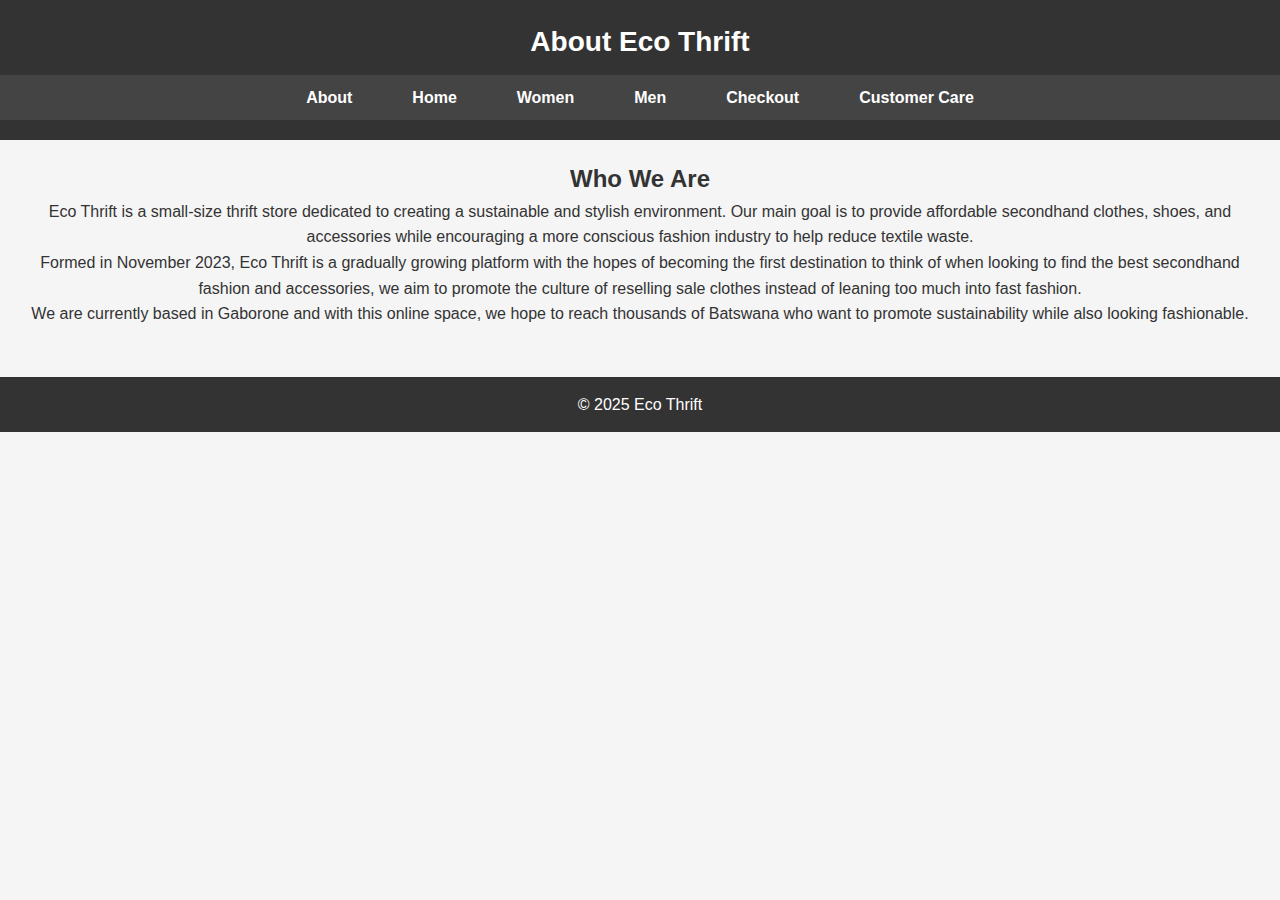
<file: about.html>
<!DOCTYPE html>
<html lang="en">
<head>
  <meta charset="UTF-8" />
  <meta name="viewport" content="width=device-width, initial-scale=1.0"/>
  <title>About Us | Eco Thrift</title>
  <link rel="stylesheet" href="styles.css">
</head>
<body>

<header>
  <h1>About Eco Thrift</h1>
  <nav>
    <ul>
       <li><a href= "about.html">About</a></li>
      <li><a href="index.html">Home</a></li>
      <li><a href="women.html">Women</a></li>
      <li><a href="men.html">Men</a></li>
      <li><a href="checkout.html">Checkout</a></li>
      <li><a href="customer-care.html">Customer Care</a></li>
    </ul>
  </nav>
</header>

<main>
  <section>
    <h2>Who We Are</h2>
    <p>
      Eco Thrift is a small-size thrift store dedicated to creating a sustainable and stylish environment. Our main goal is to provide affordable secondhand clothes, shoes, and accessories while encouraging a more conscious fashion industry to help reduce textile waste.
    </p>

    <p>
     Formed in November 2023, Eco Thrift is a gradually growing platform with the hopes of becoming the first destination to think of when looking to find the best secondhand fashion and accessories, we aim to promote the culture of reselling sale clothes instead of leaning too much into fast fashion.
    </p>

    <p>
      We are currently based in Gaborone and with this online space, we hope to reach thousands of Batswana who want to promote sustainability while also looking fashionable.
    </p>
  </section>
</main>

<footer>
  <p>&copy; 2025 Eco Thrift</p>
</footer>

</body>
</html>
</file>
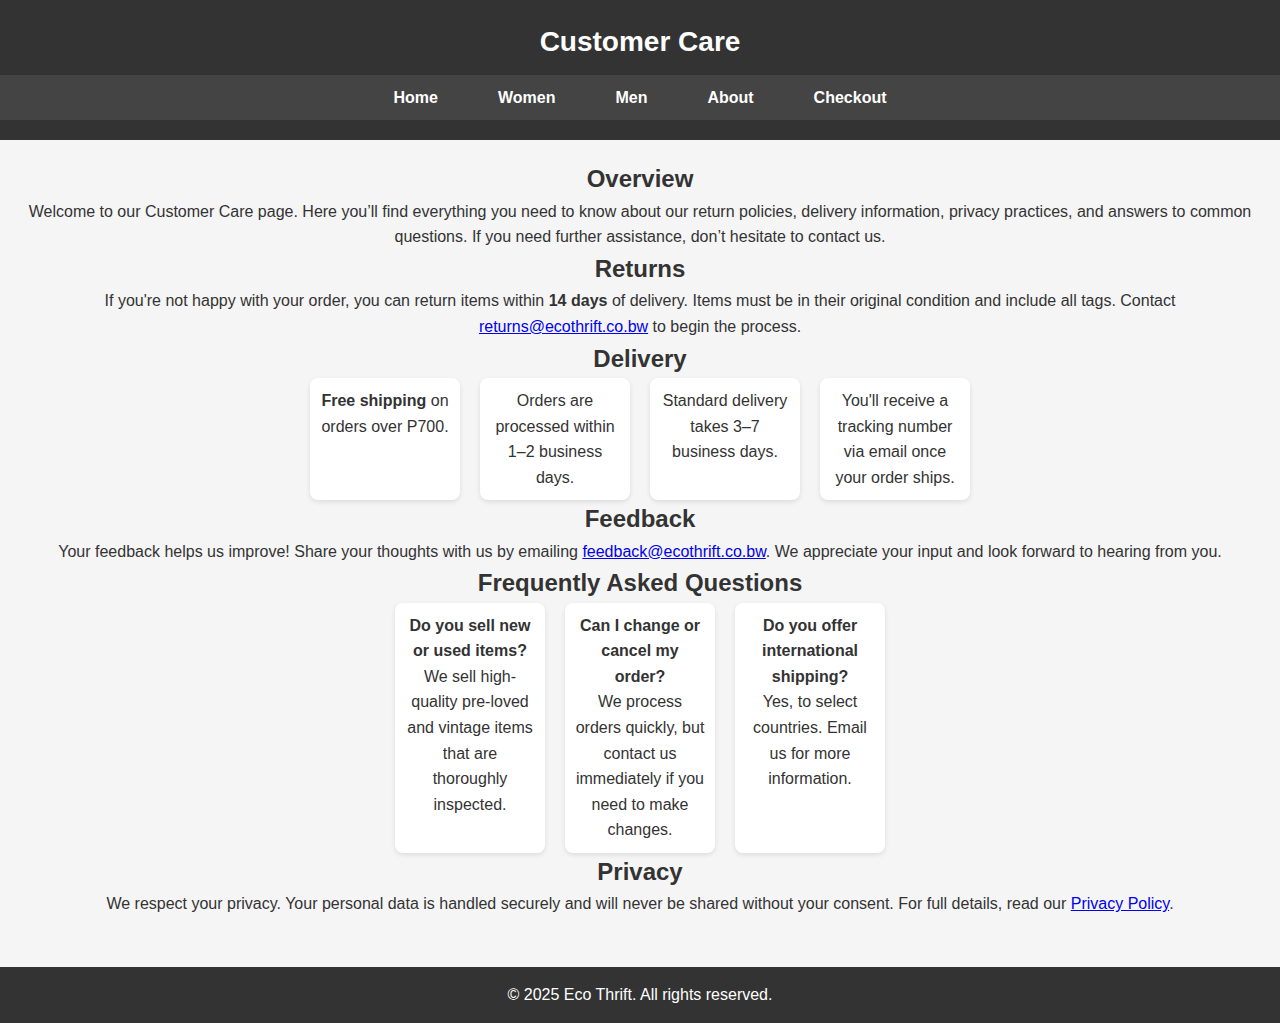
<file: customer-care.html>
<!DOCTYPE html>
<html lang="en">
<head>
  <meta charset="UTF-8" />
  <meta name="viewport" content="width=device-width, initial-scale=1.0"/>
  <title>Customer Care | Eco Thrift</title>
  <link rel="stylesheet" href="styles.css">
</head>
<body>

<header>
  <h1>Customer Care</h1>
  <nav>
    <ul>
      <li><a href="index.html">Home</a></li>
      <li><a href="women.html">Women</a></li>
      <li><a href="men.html">Men</a></li>
      <li><a href="about.html">About</a></li>
      <li><a href="checkout.html">Checkout</a></li>
    </ul>
  </nav>
</header>

<main>
  <section>
    <h2>Overview</h2>
    <p>Welcome to our Customer Care page. Here you’ll find everything you need to know about our return policies, delivery information, privacy practices, and answers to common questions. If you need further assistance, don’t hesitate to contact us.</p>
  </section>

  <section>
    <h2>Returns</h2>
    <p>If you're not happy with your order, you can return items within <strong>14 days</strong> of delivery. Items must be in their original condition and include all tags. Contact <a href="mailto:returns@ecothrift.co.bw">returns@ecothrift.co.bw</a> to begin the process.</p>
  </section>

  <section>
    <h2>Delivery</h2>
    <ul>
      <li><strong>Free shipping</strong> on orders over P700.</li>
      <li>Orders are processed within 1–2 business days.</li>
      <li>Standard delivery takes 3–7 business days.</li>
      <li>You'll receive a tracking number via email once your order ships.</li>
    </ul>
  </section>

  <section>
    <h2>Feedback</h2>
    <p>Your feedback helps us improve! Share your thoughts with us by emailing <a href="mailto:feedback@ecothrift.co.bw">feedback@ecothrift.co.bw</a>. We appreciate your input and look forward to hearing from you.</p>
  </section>

  <section>
    <h2>Frequently Asked Questions</h2>
    <ul>
      <li><strong>Do you sell new or used items?</strong><br>We sell high-quality pre-loved and vintage items that are thoroughly inspected.</li>
      <li><strong>Can I change or cancel my order?</strong><br>We process orders quickly, but contact us immediately if you need to make changes.</li>
      <li><strong>Do you offer international shipping?</strong><br>Yes, to select countries. Email us for more information.</li>
    </ul>
  </section>

  <section>
    <h2>Privacy</h2>
    <p>We respect your privacy. Your personal data is handled securely and will never be shared without your consent. For full details, read our <a href="#">Privacy Policy</a>.</p>
  </section>
</main>

<footer>
  <p>&copy; 2025 Eco Thrift. All rights reserved.</p>
</footer>

</body>
</html>
</file>
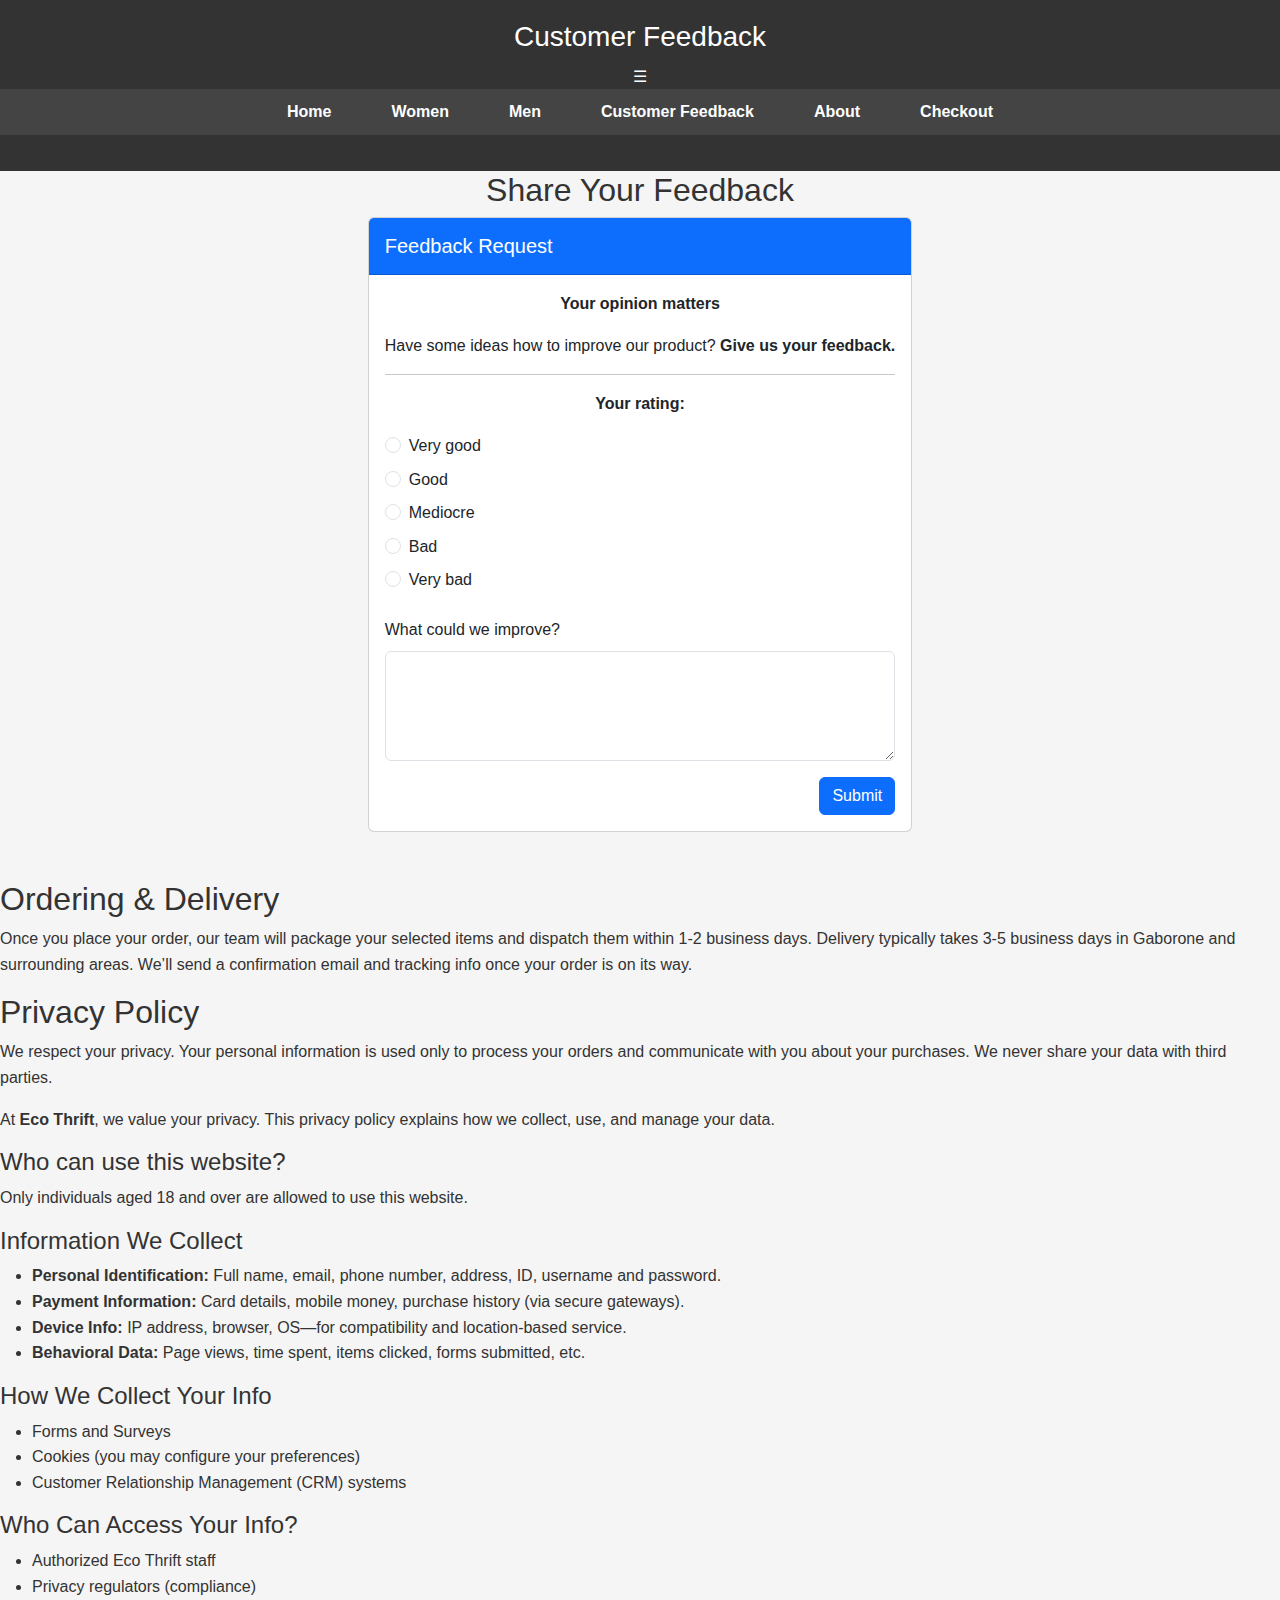
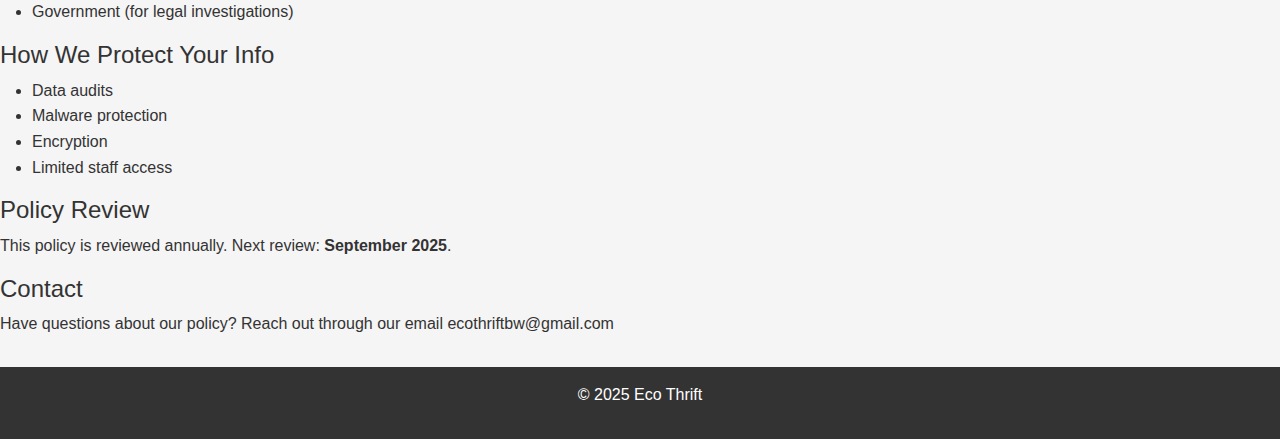
<file: customer-feedback.html>
<!DOCTYPE html>
<html lang="en">
<head>
  <meta charset="UTF-8" />
  <meta name="viewport" content="width=device-width, initial-scale=1.0"/>
  <title>Customer Feedback | Eco Thrift</title>

  <!-- Bootstrap CSS -->
  <link href="https://cdn.jsdelivr.net/npm/bootstrap@5.3.3/dist/css/bootstrap.min.css" rel="stylesheet"/>
   <link rel="stylesheet" href="styles.css">
  
</head>
<body>

<header>
  <h1>Customer Feedback</h1>
  <div class="menu-icon" onclick="toggleMenu()">☰</div>
  <nav>
    <ul id="nav-links">
      <li><a href="index.html">Home</a></li>
      <li><a href="women.html">Women</a></li>
      <li><a href="men.html">Men</a></li>
      <li><a href="customer-feedback">Customer Feedback</a></li>
      <li><a href="about">About</a></li>
      <li><a href="checkout.html">Checkout</a></li>
    </ul>
  </nav>
</header>



  <!-- Move feedback section first -->
<section class="feedback-section">
  <h2 class="text-center">Share Your Feedback</h2>
  <div class="feedback-form-wrapper d-flex justify-content-center">
    <div class="card feedback-card" >
      <div class="card-header bg-primary text-white">
        <h5 class="card-title mt-2">Feedback Request</h5>
      </div>
      <div class="card-body">
        <div class="text-center mb-3">
          <i class="far fa-file-alt fa-4x text-primary"></i>
          <p><strong>Your opinion matters</strong></p>
          <p>Have some ideas how to improve our product? <strong>Give us your feedback.</strong></p>
        </div>
        <hr />
        <form id="feedback-form">
          <p class="text-center"><strong>Your rating:</strong></p>
          <div class="form-check mb-2">
            <input class="form-check-input" type="radio" name="rating" id="rating1">
            <label class="form-check-label" for="rating1">Very good</label>
          </div>
          <div class="form-check mb-2">
            <input class="form-check-input" type="radio" name="rating" id="rating2">
            <label class="form-check-label" for="rating2">Good</label>
          </div>
          <div class="form-check mb-2">
            <input class="form-check-input" type="radio" name="rating" id="rating3">
            <label class="form-check-label" for="rating3">Mediocre</label>
          </div>
          <div class="form-check mb-2">
            <input class="form-check-input" type="radio" name="rating" id="rating4">
            <label class="form-check-label" for="rating4">Bad</label>
          </div>
          <div class="form-check mb-4">
            <input class="form-check-input" type="radio" name="rating" id="rating5">
            <label class="form-check-label" for="rating5">Very bad</label>
          </div>

          <div class="mb-3">
            <label class="form-label" for="feedbackText">What could we improve?</label>
            <textarea class="form-control" id="feedbackText" rows="4"></textarea>
          </div>

          <div class="text-end">
            <button type="submit" class="btn btn-primary">Submit</button>
          </div>

          <div id="feedback-thank-you" class="text-success mt-3 d-none text-center">Thank you for your feedback!</p>
        </form>
      </div>
    </div>
  </div>
</section>



  <!-- info section  -->
  <section class="info-section mt-5">
    <h2>Ordering & Delivery</h2>
    <p>Once you place your order, our team will package your selected items and dispatch them within 1-2 business days. Delivery typically takes 3-5 business days in Gaborone and surrounding areas. We’ll send a confirmation email and tracking info once your order is on its way.</p>

    <h2>Privacy Policy</h2>
    <p>We respect your privacy. Your personal information is used only to process your orders and communicate with you about your purchases. We never share your data with third parties.</p>
    <p>At <strong>Eco Thrift</strong>, we value your privacy. This privacy policy explains how we collect, use, and manage your data.</p>

    <h4>Who can use this website?</h4>
    <p>Only individuals aged 18 and over are allowed to use this website.</p>

    <h4>Information We Collect</h4>
    <ul>
      <li><strong>Personal Identification:</strong> Full name, email, phone number, address, ID, username and password.</li>
      <li><strong>Payment Information:</strong> Card details, mobile money, purchase history (via secure gateways).</li>
      <li><strong>Device Info:</strong> IP address, browser, OS—for compatibility and location-based service.</li>
      <li><strong>Behavioral Data:</strong> Page views, time spent, items clicked, forms submitted, etc.</li>
    </ul>

    <h4>How We Collect Your Info</h4>
    <ul>
      <li>Forms and Surveys</li>
      <li>Cookies (you may configure your preferences)</li>
      <li>Customer Relationship Management (CRM) systems</li>
    </ul>

    <h4>Who Can Access Your Info?</h4>
    <ul>
      <li>Authorized Eco Thrift staff</li>
      <li>Privacy regulators (compliance)</li>
      <li>Government (for legal investigations)</li>
    </ul>

    <h4>How We Protect Your Info</h4>
    <ul>
      <li>Data audits</li>
      <li>Malware protection</li>
      <li>Encryption</li>
      <li>Limited staff access</li>
    </ul>

    <h4>Policy Review</h4>
    <p>This policy is reviewed annually. Next review: <strong>September 2025</strong>.</p>

    <h4>Contact</h4>
    <p>Have questions about our policy? Reach out through our email ecothriftbw@gmail.com</p>
  </section>

</main>

<footer>
  <p>&copy; 2025 Eco Thrift</p>
</footer>

<!-- Bootstrap JS -->
<script src="https://cdn.jsdelivr.net/npm/bootstrap@5.3.3/dist/js/bootstrap.bundle.min.js"></script>
<script>
  function toggleMenu() {
    const navLinks = document.getElementById('nav-links');
    navLinks.classList.toggle('active');
  }
</script>
</body>
</html>
</file>
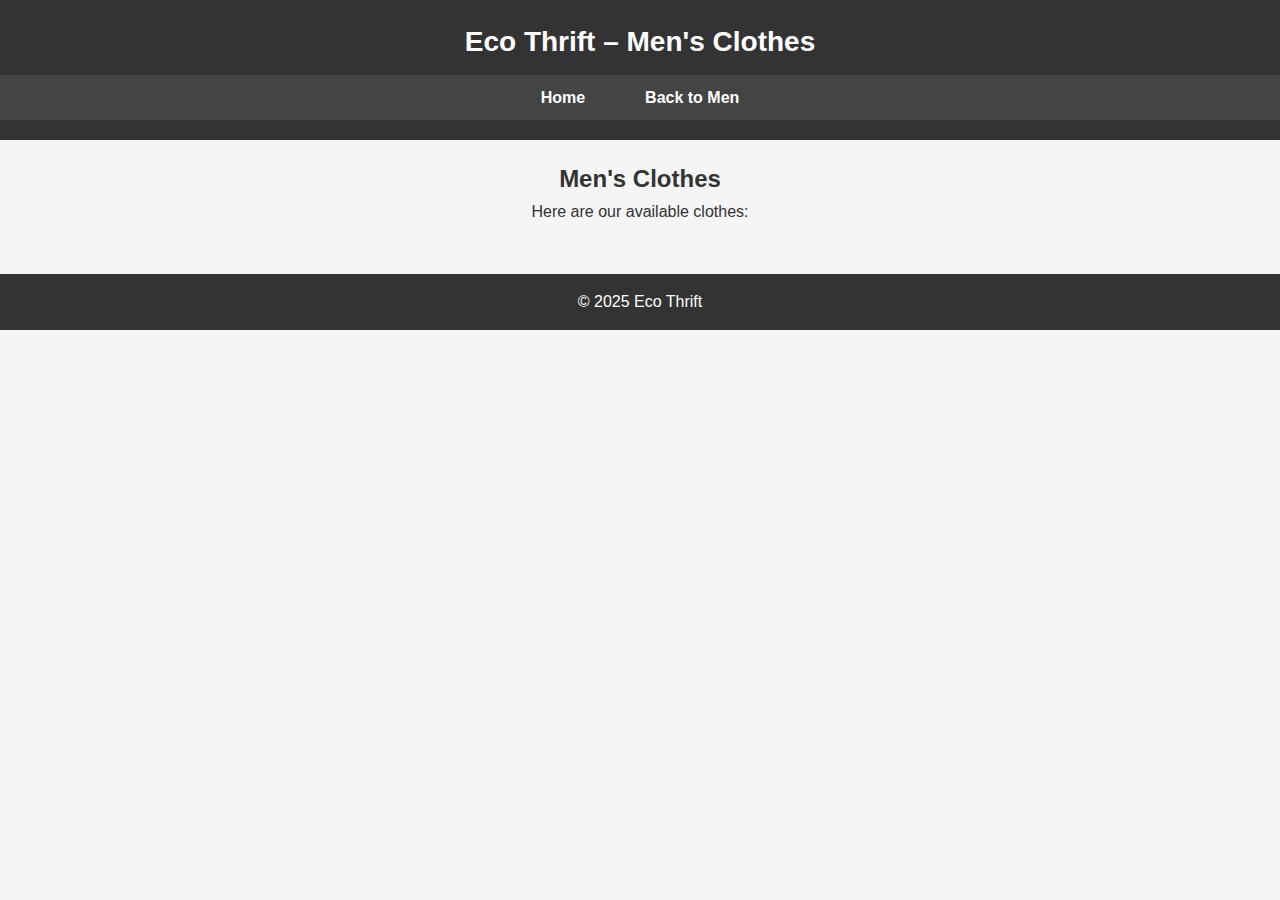
<file: men-clothes.html>
<!DOCTYPE html>
<html lang="en">
<head>
  <meta charset="UTF-8">
  <meta name="viewport" content="width=device-width, initial-scale=1.0">
  <title>Men's Clothes | Eco Thrift</title>
  <link rel="stylesheet" href="styles.css">
</head>
<body>

<header>
  <h1>Eco Thrift – Men's Clothes</h1>
  <nav>
    <ul>
      <li><a href="index.html">Home</a></li>
      <li><a href="men.html">Back to Men</a></li>
    </ul>
  </nav>
</header>

<main>
  <h2>Men's Clothes</h2>
  <p>Here are our available clothes:</p>
  <!-- Add product images and info here -->
</main>

<footer>
  <p>&copy; 2025 Eco Thrift</p>
</footer>

</body>
</html>
</file>
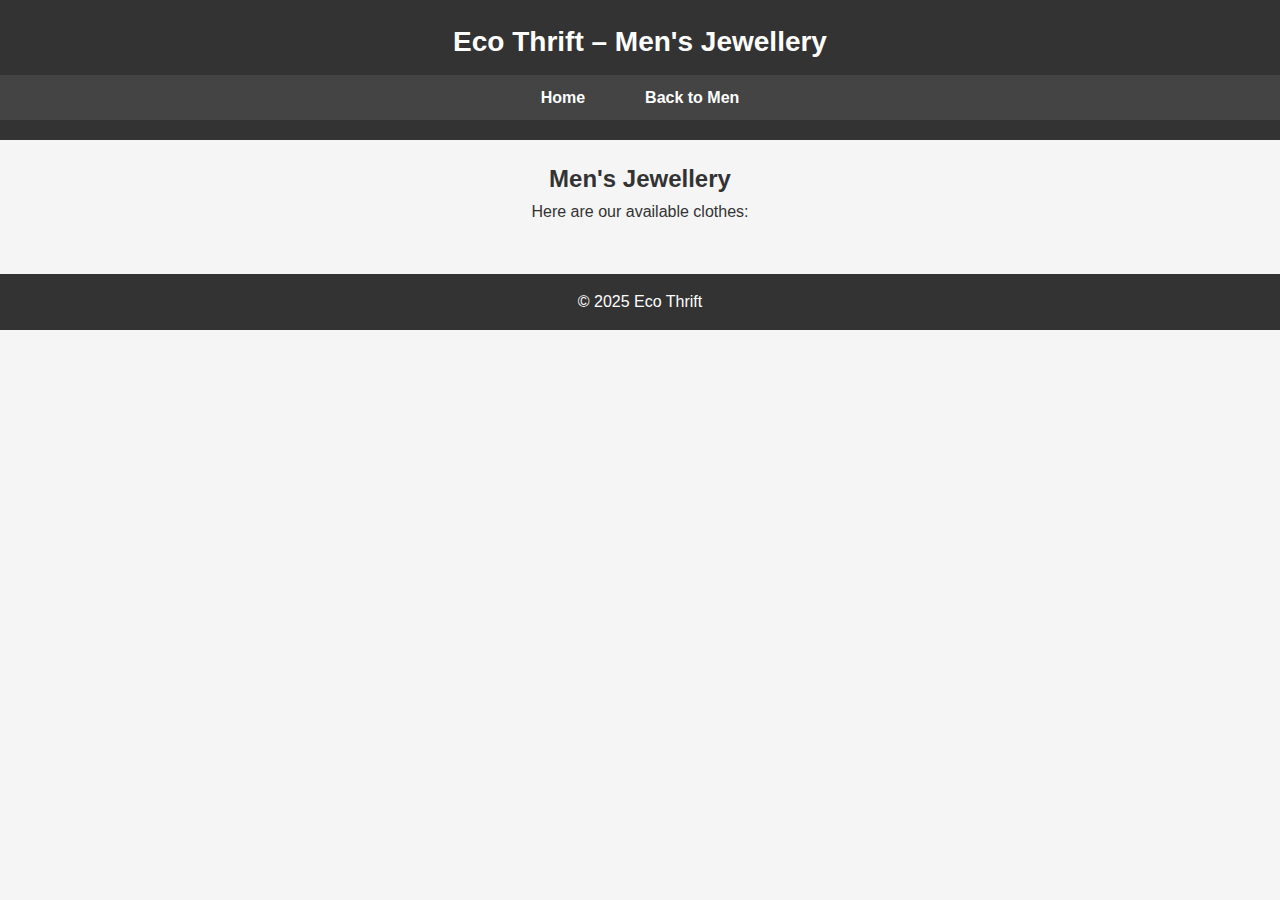
<file: men-jewellery.html>
<!DOCTYPE html>
<html lang="en">
<head>
  <meta charset="UTF-8">
  <meta name="viewport" content="width=device-width, initial-scale=1.0">
  <title>Men's Jewellery | Eco Thrift</title>
  <link rel="stylesheet" href="styles.css">
</head>
<body>

<header>
  <h1>Eco Thrift – Men's Jewellery</h1>
  <nav>
    <ul>
      <li><a href="index.html">Home</a></li>
      <li><a href="men.html">Back to Men</a></li>
    </ul>
  </nav>
</header>

<main>
  <h2>Men's Jewellery</h2>
  <p>Here are our available clothes:</p>
  <!-- Add product images and info here -->
</main>

<footer>
  <p>&copy; 2025 Eco Thrift</p>
</footer>

</body>
</html>
</file>
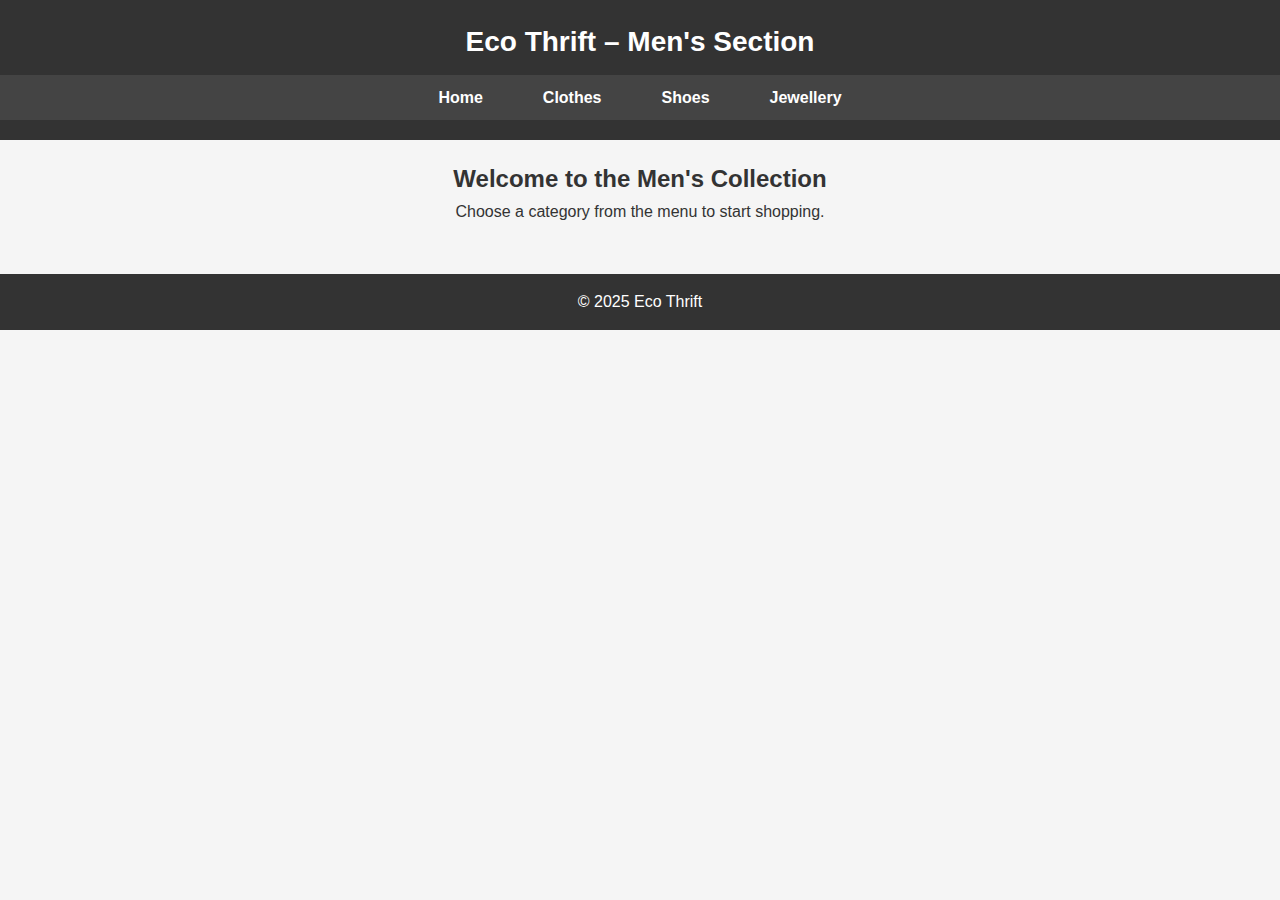
<file: men.html>
<!DOCTYPE html>
<html lang="en">
<head>
  <meta charset="UTF-8">
  <meta name="viewport" content="width=device-width, initial-scale=1.0">
  <title>Men's Section | Eco Thrift</title>
  <link rel="stylesheet" href="styles.css">
</head>
<body>

<header>
  <h1>Eco Thrift – Men's Section</h1>
  <nav>
    <ul>
      <li><a href="index.html">Home</a></li>
      <li><a href="men-clothes.html">Clothes</a></li>
      <li><a href="men-shoes.html">Shoes</a></li>
      <li><a href="men-jewellery.html">Jewellery</a></li>
    </ul>
  </nav>
</header>

<main>
  <h2>Welcome to the Men's Collection</h2>
  <p>Choose a category from the menu to start shopping.</p>
</main>

<footer>
  <p>&copy; 2025 Eco Thrift</p>
</footer>

</body>
</html>
</file>
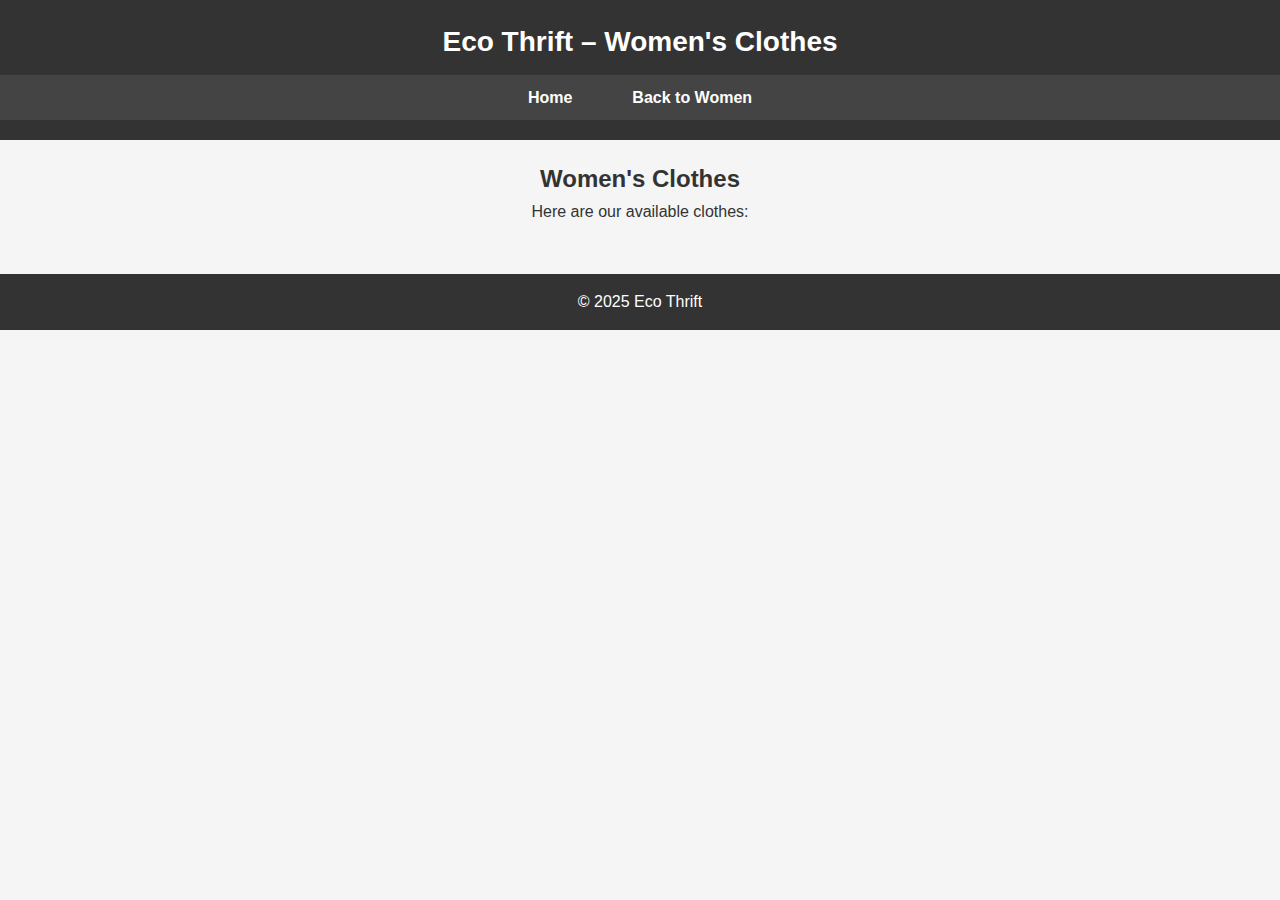
<file: women-clothes.html>
<!DOCTYPE html>
<html lang="en">
<head>
  <meta charset="UTF-8">
  <meta name="viewport" content="width=device-width, initial-scale=1.0">
  <title>Women's Clothes | Eco Thrift</title>
  <link rel="stylesheet" href="styles.css">
</head>
<body>

<header>
  <h1>Eco Thrift – Women's Clothes</h1>
  <nav>
    <ul>
      <li><a href="index.html">Home</a></li>
      <li><a href="women.html">Back to Women</a></li>
    </ul>
  </nav>
</header>

<main>
  <h2>Women's Clothes</h2>
  <p>Here are our available clothes:</p>
  <!-- Add product images and info here -->
</main>

<footer>
  <p>&copy; 2025 Eco Thrift</p>
</footer>

</body>
</html>
</file>
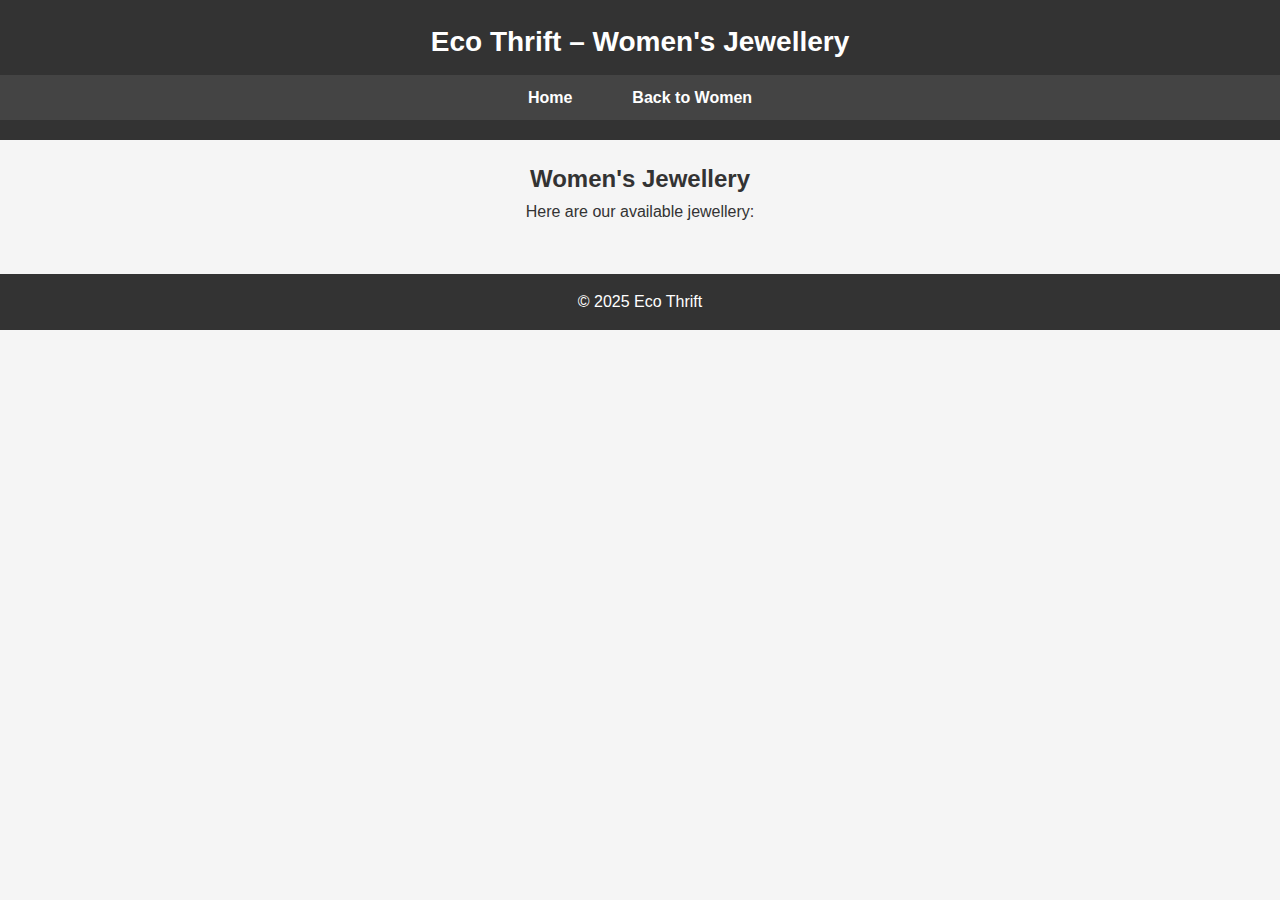
<file: women-jewellery.html>
<!DOCTYPE html>
<html lang="en">
<head>
  <meta charset="UTF-8">
  <meta name="viewport" content="width=device-width, initial-scale=1.0">
  <title>Women's Jewellery | Eco Thrift</title>
  <link rel="stylesheet" href="styles.css">
</head>
<body>

<header>
  <h1>Eco Thrift – Women's Jewellery</h1>
  <nav>
    <ul>
      <li><a href="index.html">Home</a></li>
      <li><a href="women.html">Back to Women</a></li>
    </ul>
  </nav>
</header>

<main>
  <h2>Women's Jewellery</h2>
  <p>Here are our available jewellery:</p>
  <!-- Add product images and info here -->
</main>

<footer>
  <p>&copy; 2025 Eco Thrift</p>
</footer>

</body>
</html>
</file>
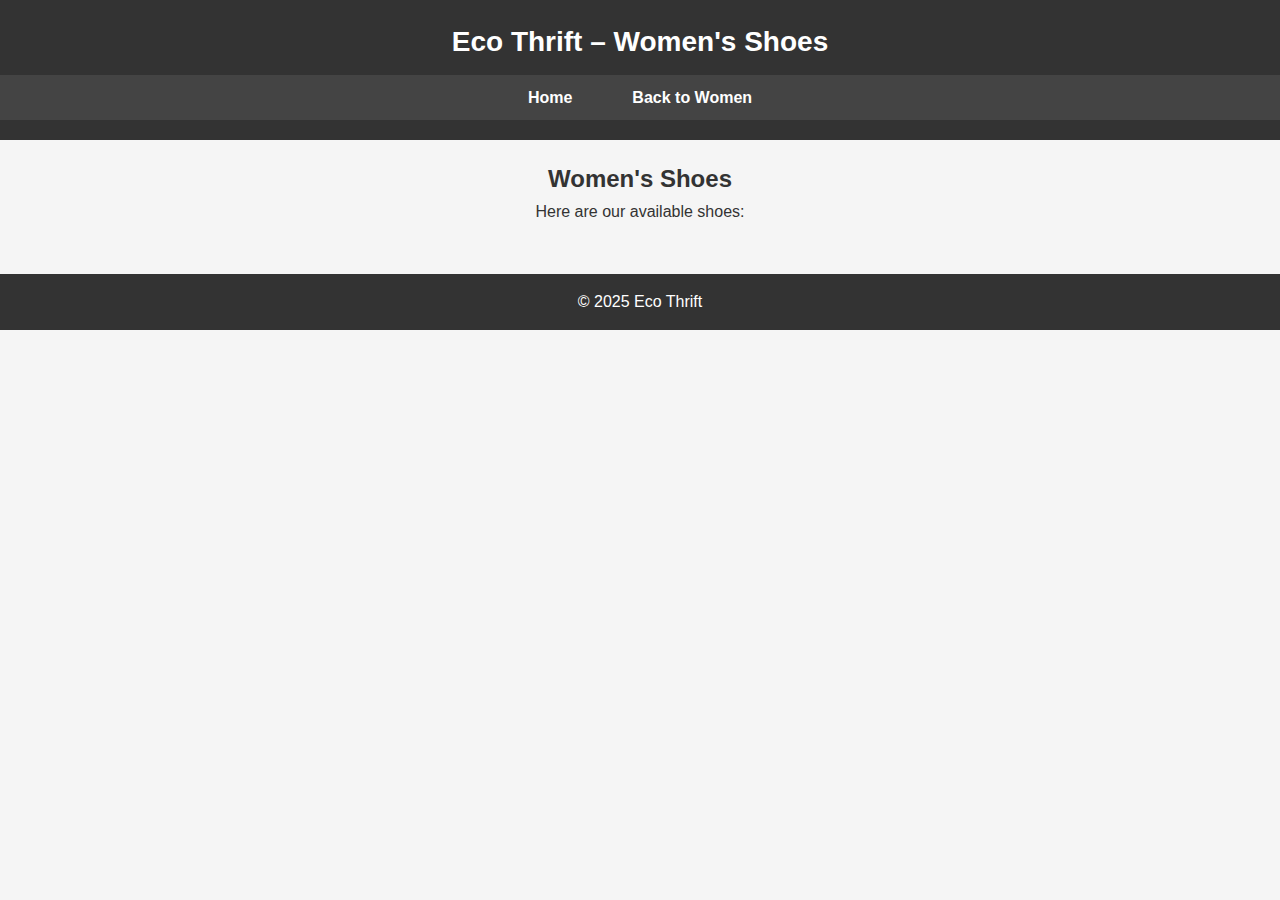
<file: women-shoes.html>
<!DOCTYPE html>
<html lang="en">
<head>
  <meta charset="UTF-8">
  <meta name="viewport" content="width=device-width, initial-scale=1.0">
  <title>Women's Shoes | Eco Thrift</title>
  <link rel="stylesheet" href="styles.css">
</head>
<body>

<header>
  <h1>Eco Thrift – Women's Shoes</h1>
  <nav>
    <ul>
      <li><a href="index.html">Home</a></li>
      <li><a href="women.html">Back to Women</a></li>
    </ul>
  </nav>
</header>

<main>
  <h2>Women's Shoes</h2>
  <p>Here are our available shoes:</p>
  <!-- Add product images and info here -->
</main>

<footer>
  <p>&copy; 2025 Eco Thrift</p>
</footer>

</body>
</html>
</file>
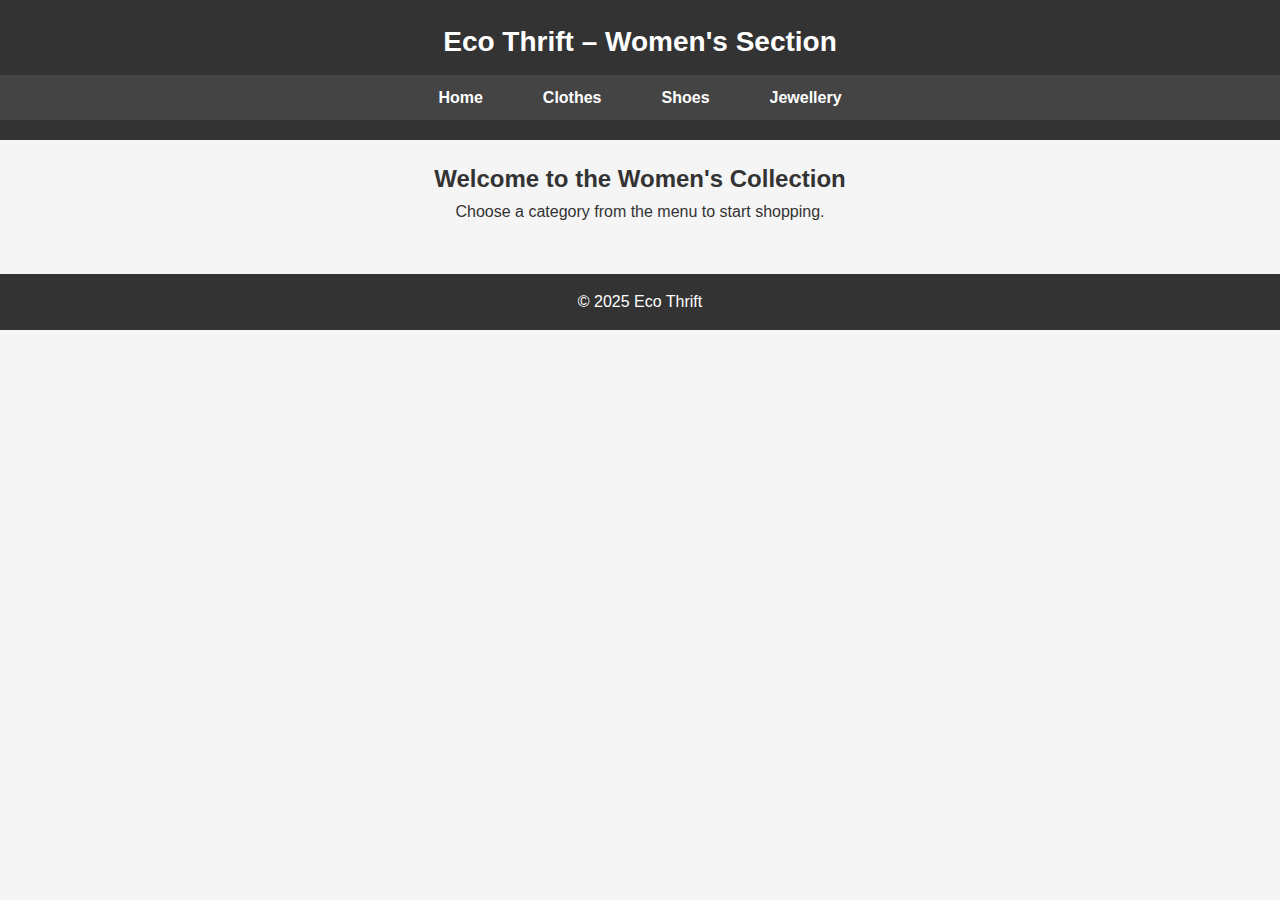
<file: women.html>
<!DOCTYPE html>
<html lang="en">
<head>
  <meta charset="UTF-8">
  <meta name="viewport" content="width=device-width, initial-scale=1.0">
  <title>Women's Section | Eco Thrift</title>
  <link rel="stylesheet" href="styles.css">
</head>
<body>

<header>
  <h1>Eco Thrift – Women's Section</h1>
  <nav>
    <ul>
      <li><a href="index.html">Home</a></li>
      <li><a href="women-clothes.html">Clothes</a></li>
      <li><a href="women-shoes.html">Shoes</a></li>
      <li><a href="women-jewellery.html">Jewellery</a></li>
    </ul>
  </nav>
</header>

<main>
  <h2>Welcome to the Women's Collection</h2>
  <p>Choose a category from the menu to start shopping.</p>
</main>

<footer>
  <p>&copy; 2025 Eco Thrift</p>
</footer>

</body>
</html>
</file>
<file: styles.css>
/* Reset some default browser styles */
* {
    margin: 0;
    padding: 0;
    box-sizing: border-box;
}

/* Body style */
body {
    font-family: Arial, sans-serif;
    background-color: #f5f5f5;
    color: #333;
    line-height: 1.6;
}

/* Header section */
header {
    background-color: #333;
    padding: 20px 0;
    text-align: center;
    color: white;
}

header h1 {
    margin-bottom: 10px;
    font-size: 28px;
}

/* Navigation bar */
nav ul {
    list-style: none;
    display: flex;
    justify-content: center;
    background-color: #444;
    padding: 10px 0;
}

nav ul li {
    margin: 0 15px;
}

nav ul li a {
    color: white;
    text-decoration: none;
    padding: 10px 15px;
    font-weight: bold;
    transition: background-color 0.3s ease;
}

nav ul li a:hover {
    background-color: #666;
    border-radius: 4px;
}

/* Main content */
main {
    padding: 20px;
    text-align: center;
}

/* Product images (optional styling) */
main ul {
    list-style: none;
    display: flex;
    flex-wrap: wrap;
    justify-content: center;
    gap: 20px;
}

main ul li {
    background-color: white;
    padding: 10px;
    border-radius: 8px;
    box-shadow: 0 2px 5px rgba(0,0,0,0.1);
    width: 150px;
}

main ul li img {
    width: 100%;
    height: auto;
}

/* Footer style */
footer {
    text-align: center;
    background-color: #333;
    color: white;
    padding: 15px 0;
    margin-top: 30px;
}
</file>
